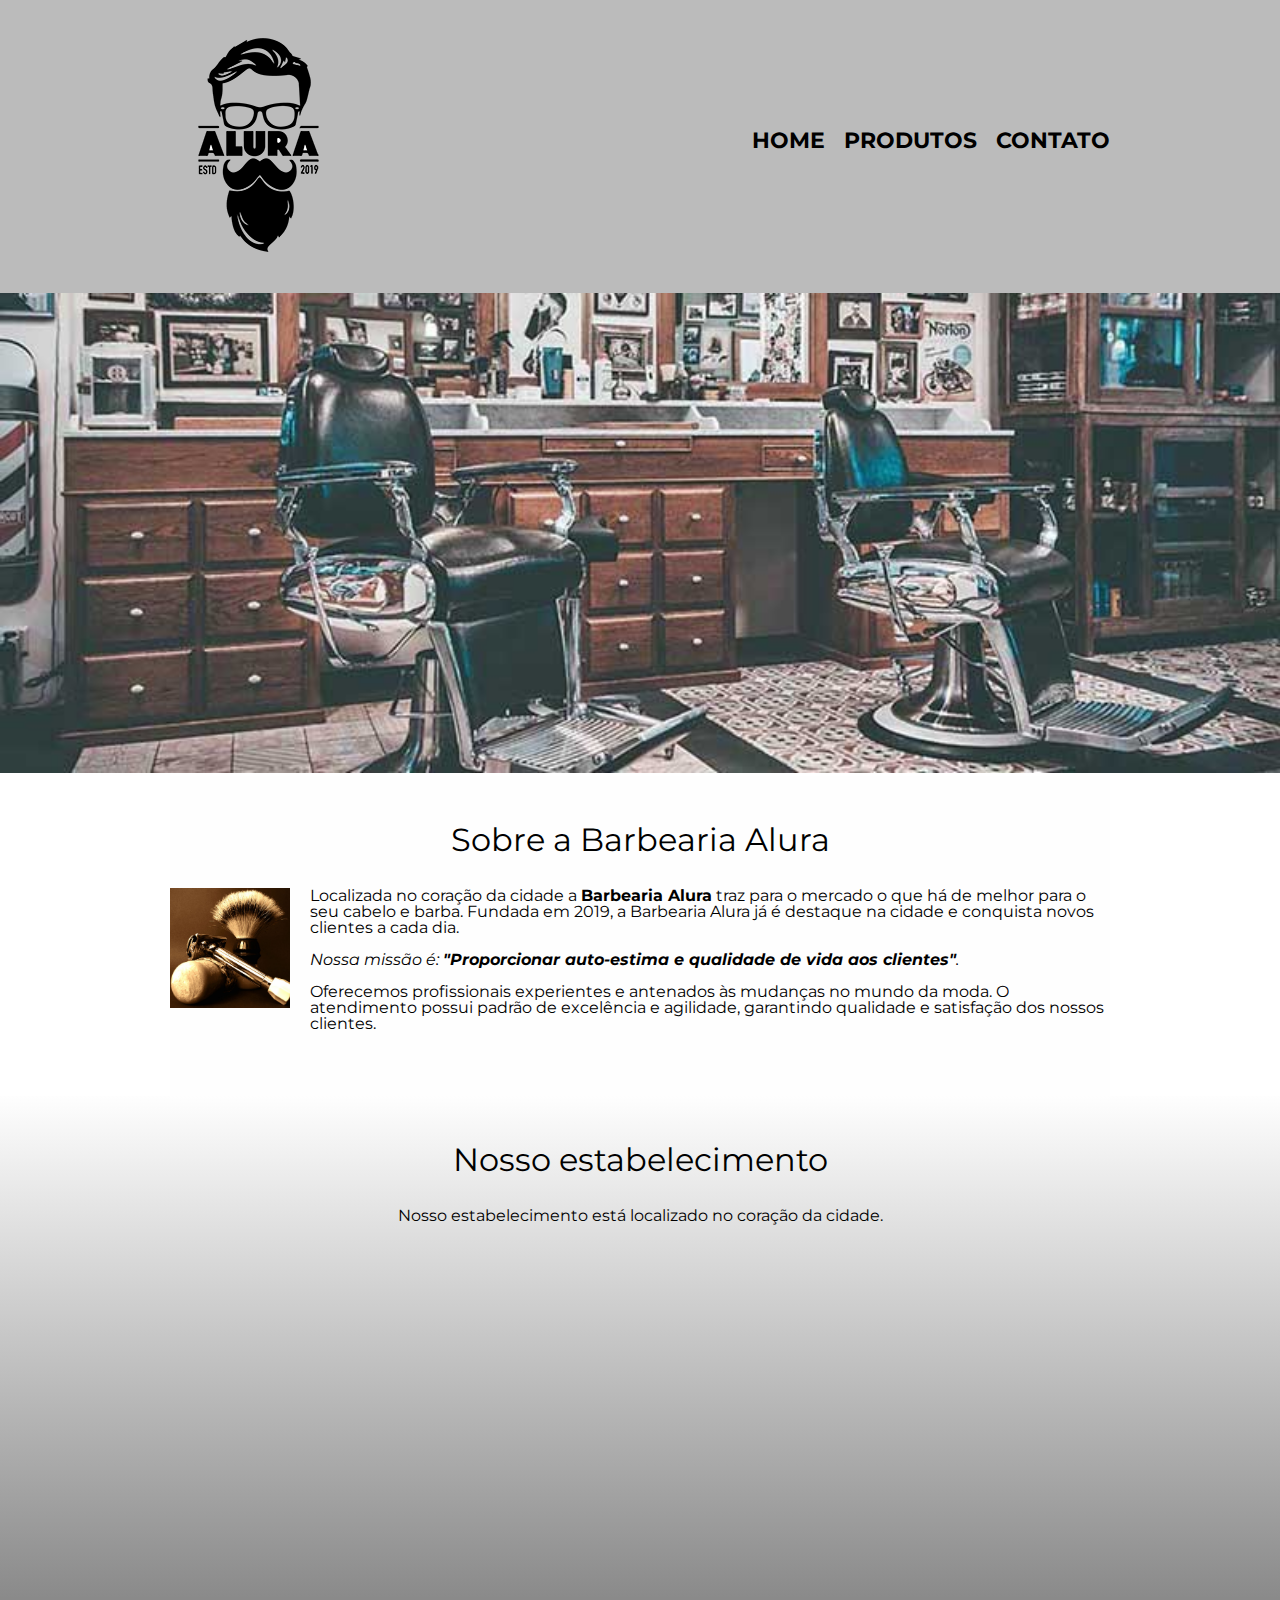
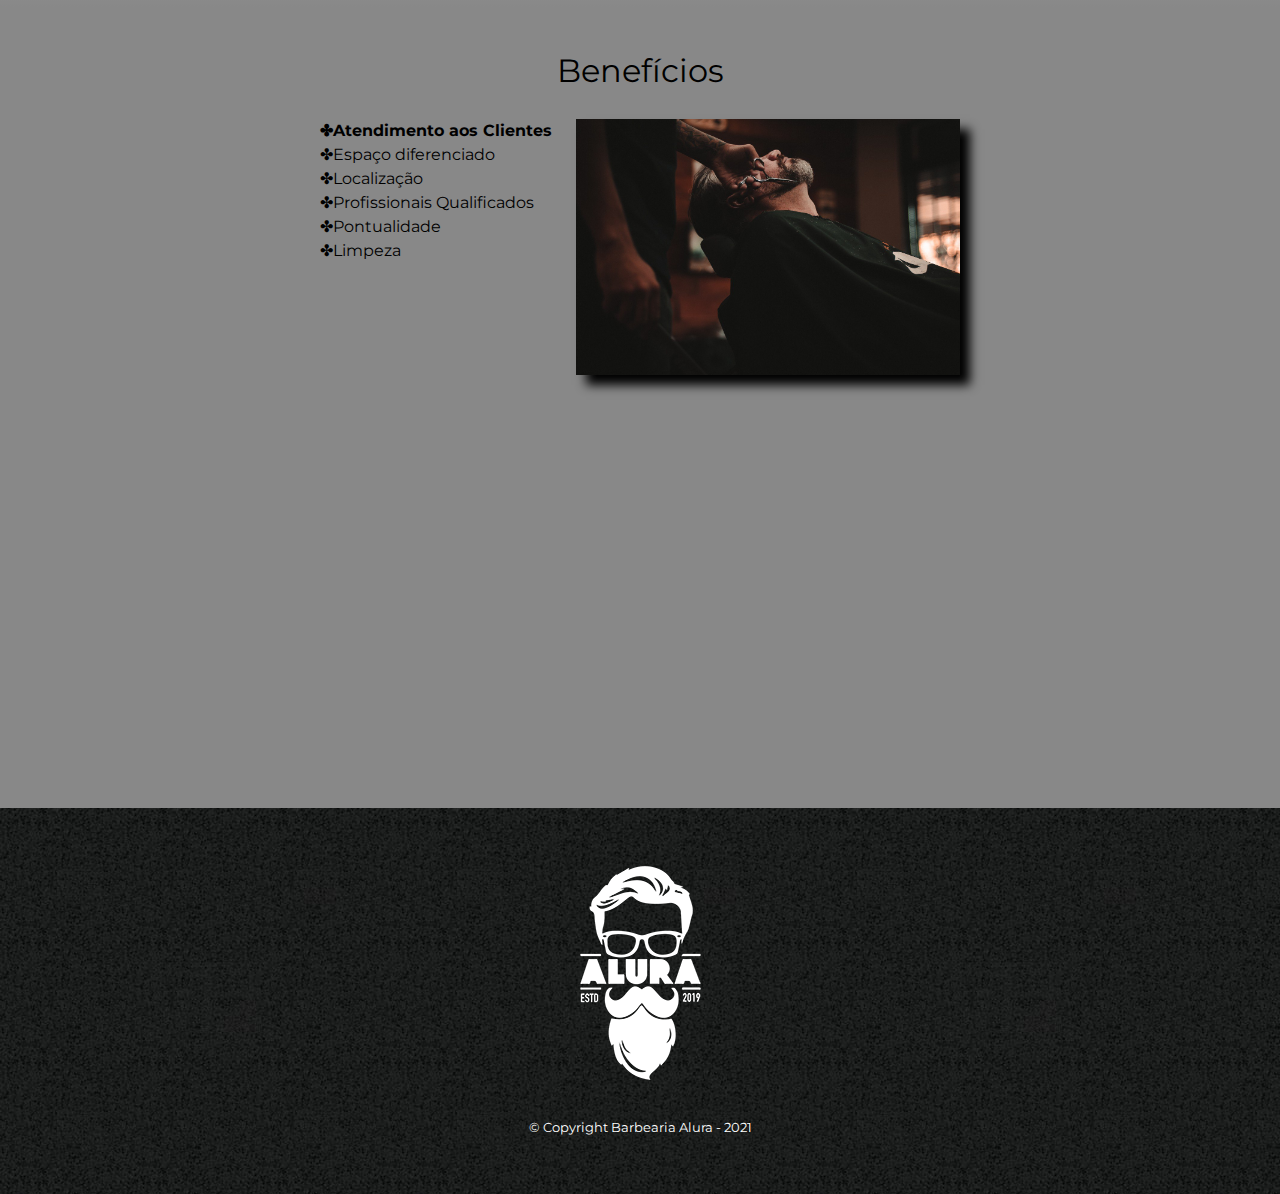
<file: index.html>
<!--
Alura Cursos
HTML5 e CSS3 parte 1: A primeira página da Web HTML5 e CSS3
Parte 1: A primeira página da Web
Curso iniciado no dia 24/01/2022
-->

<!DOCTYPE html>
<html lang="pt-br">
	<head>
		<meta charset="utf-8"><!--Aceita caracteres especiais-->
		<meta name="viewport" content="width=device-width, initial-scale=1">
		<title>Barbearia Alura</title><!--Titulo que aparecerar na aba do navegador-->
		
		<!--
		<link rel="preconnect" href="https://fonts.googleapis.com">
		<link rel="preconnect" href="https://fonts.gstatic.com" crossorigin>
	    -->
		<link href="https://fonts.googleapis.com/css2?family=Montserrat&display=swap" rel="stylesheet">

		<!--Chamada do arquivo CSS-->
		<link rel="stylesheet" type="text/css" href="reset.css">		
		<link rel="stylesheet" type="text/css" href="style-home.css">
	</head>
	<body>
		<header>
			<div class="caixa">
				<h1><img src="logo.png" alt="Logo da Barbearia Alura"></h1>
				<nav>
					<ul>
						<li><a href="index.html">Home</a></li>
						<li><a href="produtos.html">Produtos</a></li>
						<li><a href="contato.html">Contato</a></li>
					</ul>
				</nav>
			</div>
		</header>
		<img class="banner" src="banner.jpg">		
		<main>
			<section class="principal">
				<h2 class="titulo-principal">Sobre a Barbearia Alura</h2>
				<img class="utensilios" src="utensilios.jpg" alt="Utensilios de um barbeiro">
				<p>
					Localizada no coração da cidade a <strong>Barbearia Alura</strong> traz para o mercado o que há de melhor para o seu cabelo e barba. Fundada em 2019, a Barbearia Alura já é destaque na cidade e conquista novos clientes a cada dia.
				</p>
				<p id="missao">
					<em>Nossa missão é: <strong>"Proporcionar auto-estima e qualidade de vida aos clientes"</strong>.</em>
				</p>
				<p>
					Oferecemos profissionais experientes e antenados às mudanças no mundo da moda. O atendimento possui padrão de excelência e agilidade, garantindo qualidade e satisfação dos nossos clientes.
				</p>
			</section>			
			<section class="mapa">
				<h3 class="titulo-principal">Nosso estabelecimento</h3>
				<p>Nosso estabelecimento está localizado no coração da cidade.</p>
				<div class="mapa-conteudo">
					<iframe src="https://www.google.com/maps/embed?pb=!1m18!1m12!1m3!1d3958.3821258783096!2d-48.18745294916551!3d-7.197167672621876!2m3!1f0!2f0!3f0!3m2!1i1024!2i768!4f13.1!3m3!1m2!1s0x92d90c3946f6425b%3A0xd2b85d8531c2ac1b!2sERGON%20SISTEMAS!5e0!3m2!1spt-BR!2sbr!4v1644926914952!5m2!1spt-BR!2sbr" width="100%" height="300" style="border:0;" allowfullscreen="" loading="lazy"></iframe>
				</div>
			</section>
			<section class="beneficios">
				<h3 class="titulo-principal">Benefícios</h3>
				<div class="conteudo-beneficios">
					<ul class="lista-beneficios">
						<li class="itens">Atendimento aos Clientes</li>
						<li class="itens">Espaço diferenciado</li>
						<li class="itens">Localização</li>
						<li class="itens">Profissionais Qualificados</li>
						<li class="itens">Pontualidade</li>
						<li class="itens">Limpeza</li>
					</ul><img src="beneficios.jpg" class="imagem-beneficios">
				</div>
				<div class="video">
					<iframe width="100%" height="315" src="https://www.youtube-nocookie.com/embed/wcVVXUV0YUY?controls=0" title="YouTube video player" frameborder="0" allow="accelerometer; autoplay; clipboard-write; encrypted-media; gyroscope; picture-in-picture" allowfullscreen></iframe>
				</div>
			</section>
		</main>
		<footer>
			<img src="logo-branco.png" alt="Logo da Barbearia Alura">
			<p class="copyright">&copy; Copyright Barbearia Alura - 2021</p>
		</footer>
	</body>
</html>
</file>
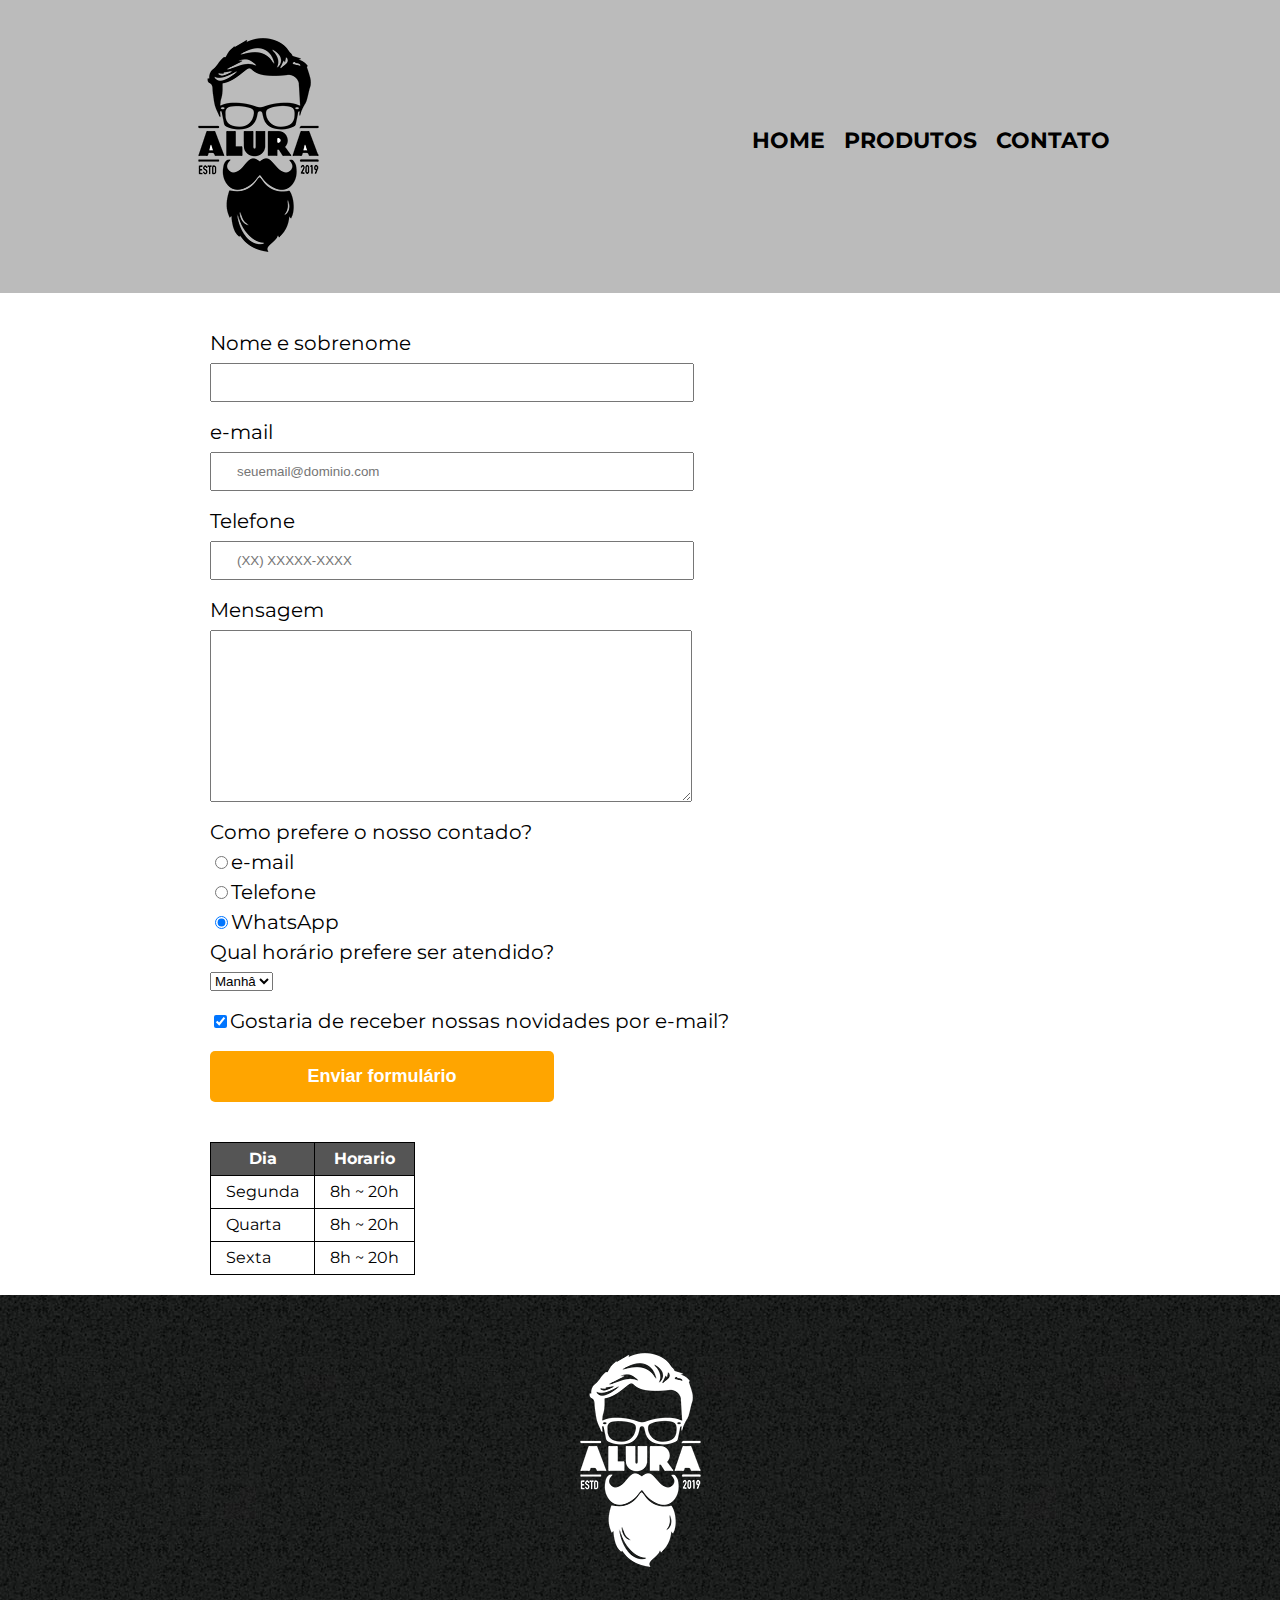
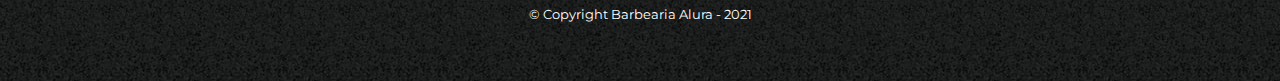
<file: contato.html>
<!DOCTYPE html>
<html lang="pt-br">
	<head>
		<meta charset="utf-8">
		<meta name="viewport" content="width=device-width, initial-scale=1">
		<title>Contato - Barbearia Alura</title>
		<link href="https://fonts.googleapis.com/css2?family=Montserrat&display=swap" rel="stylesheet">
		<link rel="stylesheet" type="text/css" href="reset.css"><!--Limpa todas as formatações padrões do navegado-->
		<link rel="stylesheet" type="text/css" href="style.css">
	</head>
	<body>
		<header>
			<div class="caixa">
				<h1><img src="logo.png" alt="Logo da Barbearia Alura"></h1>
				<nav>
					<ul>
						<li><a href="index.html">Home</a></li>
						<li><a href="produtos.html">Produtos</a></li>
						<li><a href="contato.html">Contato</a></li>
					</ul>
				</nav>
			</div>		
		</header>
			<main>
				<form>
					<label for="nomesobrenome">Nome e sobrenome</label>
					<input type="text" id="nomesobrenome" class="input-padrao" required>

					<label for="email">e-mail</label>
					<input type="email" id="email" class="input-padrao" required placeholder="seuemail@dominio.com">

					<label for="telefone">Telefone</label>
					<input type="tel" id="telefone" class="input-padrao" required placeholder="(XX) XXXXX-XXXX">

					<label for="mensagem">Mensagem</label>
					<textarea cols="70" rows="10" id="mensagem" class="input-padrao" required></textarea>

					<fieldset>
						<legend>Como prefere o nosso contado?</legend>
						<label for="radio-email">
							<input type="radio" name="contato" value="email" id="radio-email">e-mail
						</label>

						<label for="radio-telefone">
							<input type="radio" name="contato" value="telefone" id="radio-telefone">Telefone
						</label>

						<label for="radio-whatsapp">
							<input type="radio" name="contato" value="whatsapp" id="radio-whatsapp" checked>WhatsApp
						</label>
					</fieldset>

					<fieldset>
					<legend>Qual horário prefere ser atendido?</legend>
						<select>
							<option>Manhâ</option>
							<option>Tarde</option>
							<option>Noite</option>
						</select>
					</fieldset>

					<label class="checkbox"><input type="checkbox" checked>Gostaria de receber nossas novidades por e-mail?</label>

					<input type="submit" value="Enviar formulário" class="enviar">
				</form>

				<table>
					<thead>
						<tr>
							<th>Dia</th>
							<th>Horario</th>
						</tr>
					</thead>
					<tbody>
						<tr>
							<td>Segunda</td>
							<td>8h ~ 20h</td>
						</tr>
						
						<tr>
							<td>Quarta</td>
							<td>8h ~ 20h</td>
						</tr>
						
						<tr>
							<td>Sexta</td>
							<td>8h ~ 20h</td>
						</tr>
					</tbody>
					<tfoot>
						
					</tfoot>
				</table>
			</main>		
		<footer>
			<img src="logo-branco.png" alt="Logo da Barbearia Alura">
			<p class="copyright">&copy; Copyright Barbearia Alura - 2021</p>
		</footer>
	</body>
</html>
</file>
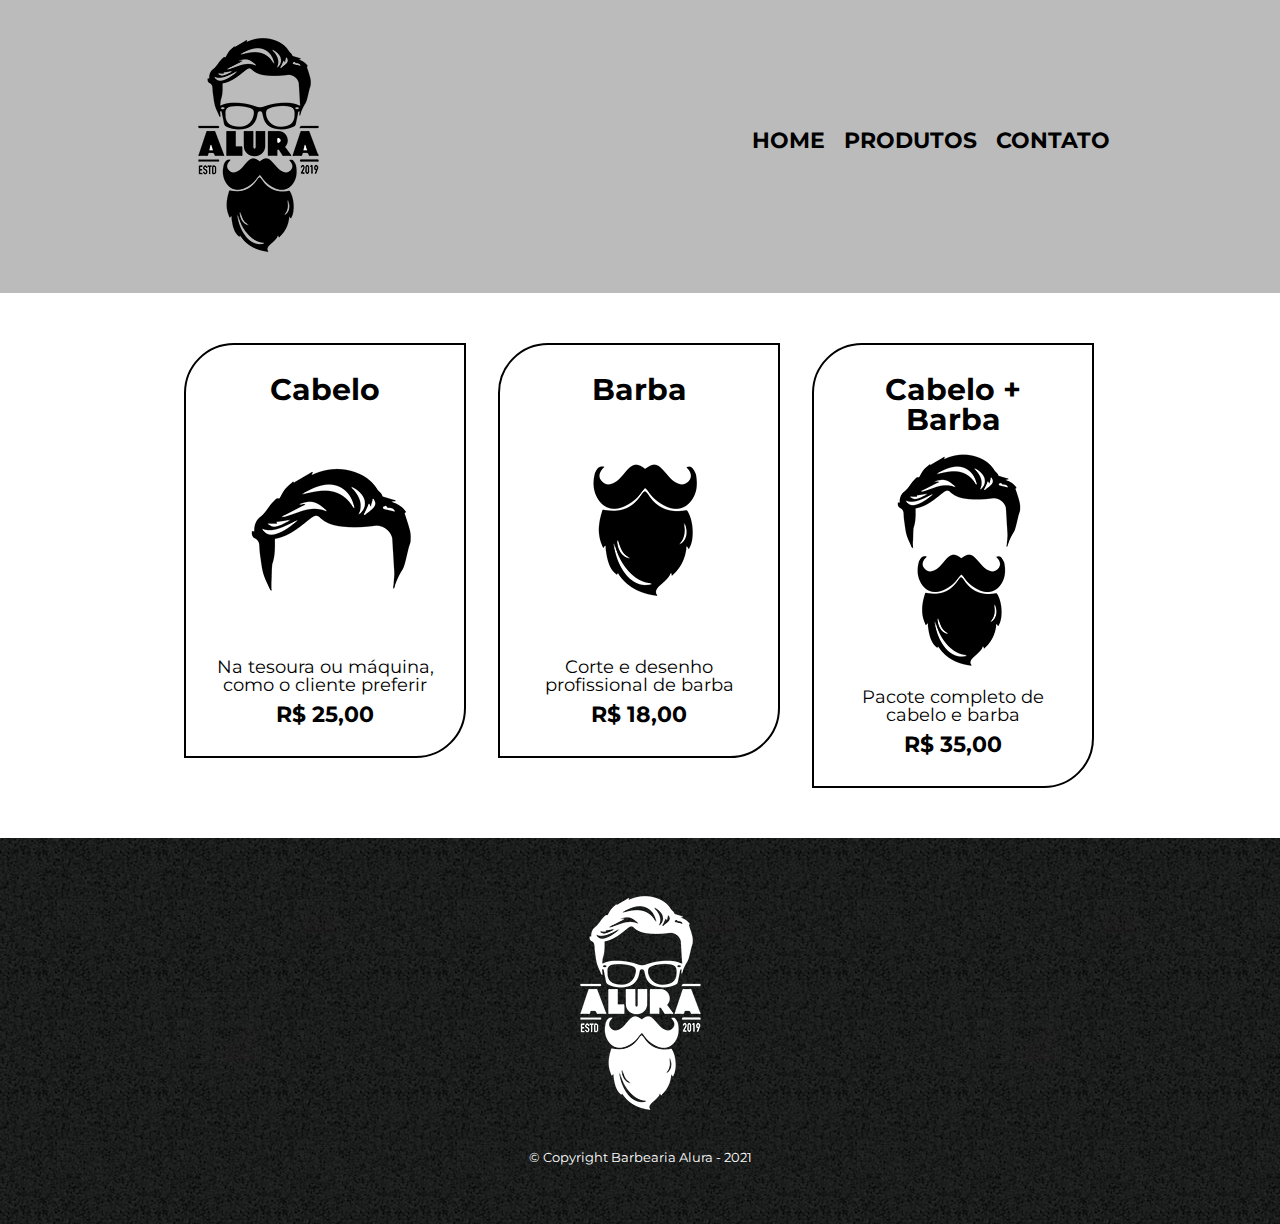
<file: produtos.html>
<!DOCTYPE html>
<html lang="pt-br">
	<head>
		<meta charset="utf-8">
		<meta name="viewport" content="width=device-width, initial-scale=1">
		<title>Produtos - Barbearia Alura</title>
		<link href="https://fonts.googleapis.com/css2?family=Montserrat&display=swap" rel="stylesheet">
		<link rel="stylesheet" type="text/css" href="reset.css"><!--Limpa todas as formatações padrões do navegado-->
		<link rel="stylesheet" type="text/css" href="style.css">
	</head>
	<body>
		<header>
			<div class="caixa">
				<h1><img src="logo.png" alt="Logo da Barbearia Alura"></h1>
				<nav>
					<ul>
						<li><a href="index.html">Home</a></li>
						<li><a href="produtos.html">Produtos</a></li>
						<li><a href="contato.html">Contato</a></li>
					</ul>
				</nav>
			</div>
		</header>

		<!--Miolo do conteudo principal-->
		<main>
			<ul class="produtos">
				<li>
					<h2>Cabelo</h2>
					<img src="cabelo.jpg">
					<p class="produto-descricao">Na tesoura ou máquina, como o cliente preferir</p>
					<p class="produtos-preco">R$ 25,00</p>
				</li>
				<li>
					<h2>Barba</h2>
					<img src="barba.jpg">
					<p class="produto-descricao">Corte e desenho profissional de barba</p>
					<p class="produtos-preco">R$ 18,00</p>
				</li>
				<li>
					<h2>Cabelo + Barba</h2>
					<img src="cabelo+barba.jpg">
					<p class="produto-descricao">Pacote completo de cabelo e barba</p>
					<p class="produtos-preco">R$ 35,00</p>
				</li>
			</ul>
		</main>

		<footer>
			<img src="logo-branco.png" alt="Logo da Barbearia Alura">
			<p class="copyright">&copy; Copyright Barbearia Alura - 2021</p>
		</footer>
	</body>
</html>
</file>
<file: style-home.css>
body{
	font-family: 'Montserrat', sans-serif;
}

header{
	background: #BBBBBB;
	padding: 20px 0;/*Espaçamento interno*/
}

.caixa{
	position: relative;
	width: 940px;/*Largura aceitavel em diferentes resoluções*/
	margin: 0 auto;
}

nav{
	position: absolute;
	top: 110px;
	right: 0;	
}

nav li{
	display: inline;
	margin: 0 0 0 15px;
}

nav a{
	text-transform: uppercase;/*Transforma todo o texto navegavel em maiusculo*/
	color: #000000;/*Cor preto tudo zerado = Auzencia de cor*/
	font-weight: bold;/*Negrito*/
	font-size: 22px;/*Tamanho do texto*/
	text-decoration: none;/*Remove sumblinhado do texto lincavel*/
}

nav a:hover{/*Mouse passar por cima do elemento*/
	color: #C79C19;
	text-decoration: underline;
}

/*CSS da página inicial*/
.banner{
	width: 100%;
}

.principal{
	padding: 3em 0;
	background: #FEFEFEFE;
	width: 940px;
	margin: 0 auto;
}

.titulo-principal{
	text-align: center;
	font-size: 2em;/*Tamanho base 2x*/
	margin: 0 0 1em;
	clear: left;
}

.principal p{
	margin: 0 0 1em;
}

.principal strong{
	font-weight: bold;
}

.principal em{
	font-style: italic;
}

.utensilios{
	width: 120px;
	float: left;
	margin: 0 20px 20px 0;/*Centido horário das magens Cima, Direita, Baixo e Esquerda*/
}

.mapa{
	padding: 3em 0;
	background: linear-gradient(#FEFEFEFE,#888888);	
}

.mapa-conteudo{
	width: 940px;
	margin: 0 auto;
}

.mapa p{
	margin: 0 0 2em;
	text-align: center;
}

.beneficios{
	padding: 3em 0;
	background: #888888;
}

.conteudo-beneficios{
	width: 640px;
	margin: 0 auto;
}

.lista-beneficios{
	width: 40%;
	display: inline-block;
	vertical-align: top;
}

.itens{
	line-height: 1.5;
}

/*Pseudo elemento*/
.itens:first-child{
	font-weight: bold;
}

.itens:before{
	content: "✤";
}

.imagem-beneficios{
	width: 60%;
	opacity: 1;
	transition: 400ms;
	box-shadow: 10px 10px 10px #000000;
}

.imagem-beneficios:hover{
	opacity: 0.3;
}

.video{
	width: 560px;
	margin: 2em auto;
}

footer{
	text-align: center;	
	background: url("bg.jpg");
	padding: 40px 0px;
}

.copyright{
	color: #FFFFFF;
	font-size: 13px;
	margin: 20px;
}


/*Mobile-Resolution*/
/*É dentro dessa Midia quaries que criamos um estilo visual que compreenda telas de até 480px.*/
@media screen and (max-width: 480px){
	.caixa,
	.principal,
	.conteudo-beneficios,
	.mapa-conteudo,
	.video{
		width: auto;
	}

	h1{
		text-align: center;
	}

	nav{
		position: static;
	}

	.lista-beneficios,.imagem-beneficios{
		width: 100%;
	}
}
</file>
<file: style.css>
body{
	font-family: 'Montserrat', sans-serif;
}

header{
	background: #bbbbbb;
	padding: 20px 0;/*Espaçamento interno*/
}

.caixa{
	position: relative;
	width: 940px;/*Largura aceitavel em diferentes resoluções*/
	margin: 0 auto;
}

nav{
	position: absolute;
	top: 110px;
	right: 0;
}

nav li{
	display: inline;
	margin: 0 0 0 15px;
}

nav a{
	text-transform: uppercase;/*Transforma todo o texto navegavel em maiusculo*/
	color: #000000;/*Cor preto tudo zerado = Auzencia de cor*/
	font-weight: bold;/*Negrito*/
	font-size: 22px;/*Tamanho do texto*/
	text-decoration: none;/*Remove sumblinhado do texto lincavel*/
}

nav a:hover{/*Mouse passar por cima do elemento*/
	color: #C79C19;
	text-decoration: underline;
}

.produtos{
	width: 940px;
	margin: 0 auto;
	padding: 50px 0;
}

.produtos li{
	display: inline-block;
	text-align: center;
	width: 30%;
	vertical-align: top;
	/*background: #cccccc;*/
	margin: 0 1.5%;
	padding: 30px 20px;
	box-sizing: border-box;

	/*Borda*/
	/*border-color: #000000;*/ /*Cor*/
	/*border-width: 2px;*/     /*Tamanho*/
	/*border-style: solid;*/   /*Tipo*/

	border: 2px solid #000000;
	border-radius: 50px 0px 50px 0px;/*Borda arredondada*/	
}

.produtos li:hover{
	border-color: #C79C19;
}

.produtos li:active{/*Mouse estiver clicado*/
	border-color: #088C19;
}

.produtos li:hover h2{/*Passa o mouse sobre o l1 e muda o tamanho da fonte do h2 - Muda o comportamento do CSS a partir da interação do usuário*/
	font-size: 34px;
}

.produtos h2{
	font-size: 30px;
	font-weight: bold;
}

.produto-descricao{
	font-size: 18px;
}

.produtos-preco{
	font-size: 22px;
	font-weight: bold;
	margin-top: 10px;
}

footer{
	text-align: center;	
	background: url("bg.jpg");
	padding: 40px 0px;
}

.copyright{
	color: #FFFFFF;
	font-size: 13px;
	margin: 20px;
}

main{
	width: 940px;
	margin: 0 auto;
}

form{
	margin: 40px;

}

form label, form legend{
	display: block;
	font-size: 20px;
	margin: 0 0 10px;
}

.input-padrao{
	display: block;
	margin: 0 0 20px;
	padding: 10px 25px;
	width: 50%;
}

.checkbox{
	margin: 20px 0;
}

.enviar{
	width: 40%;
	padding: 15px 0;
	background: orange;
	color: white;
	font-weight: bold;
	font-size: 18px;
	border: none;
	border-radius: 5px;
	transition: 1s all;
	cursor: pointer;
}

.enviar:hover{
	background: darkorange;
	/*transform: rotate(1000deg) scale(3); /*Botão maluco*/
	transform: scale(1.2);

}

table{
	margin: 20px 40px;
}

thead{
	background: #555555;
	color: white;
	font-weight: bold;
}

td,th{
	border: 1px solid #000000;
	padding: 8px 15px;
}

/*Mobile-Resolution*/
/*É dentro dessa Midia quaries que criamos um estilo visual que compreenda telas de até 480px.*/
@media screen and (max-width: 480px){
	.caixa{
		width: auto;
	}

	h1{
		text-align: center;
	}

	nav{
		position: static;
	}

	main ul{
		display: flex;
		flex-direction: column;
	}

	.produtos li{		
		margin-bottom: 16px;
		margin-left: 45px;
		margin-right: 45px;
	}


/*Contato*/	

main form {
	width: 560px;
	/*height: 300px;*/
	margin: 20px;
}

.checkbox{
	word-wrap: break-word;
}

}
</file>
